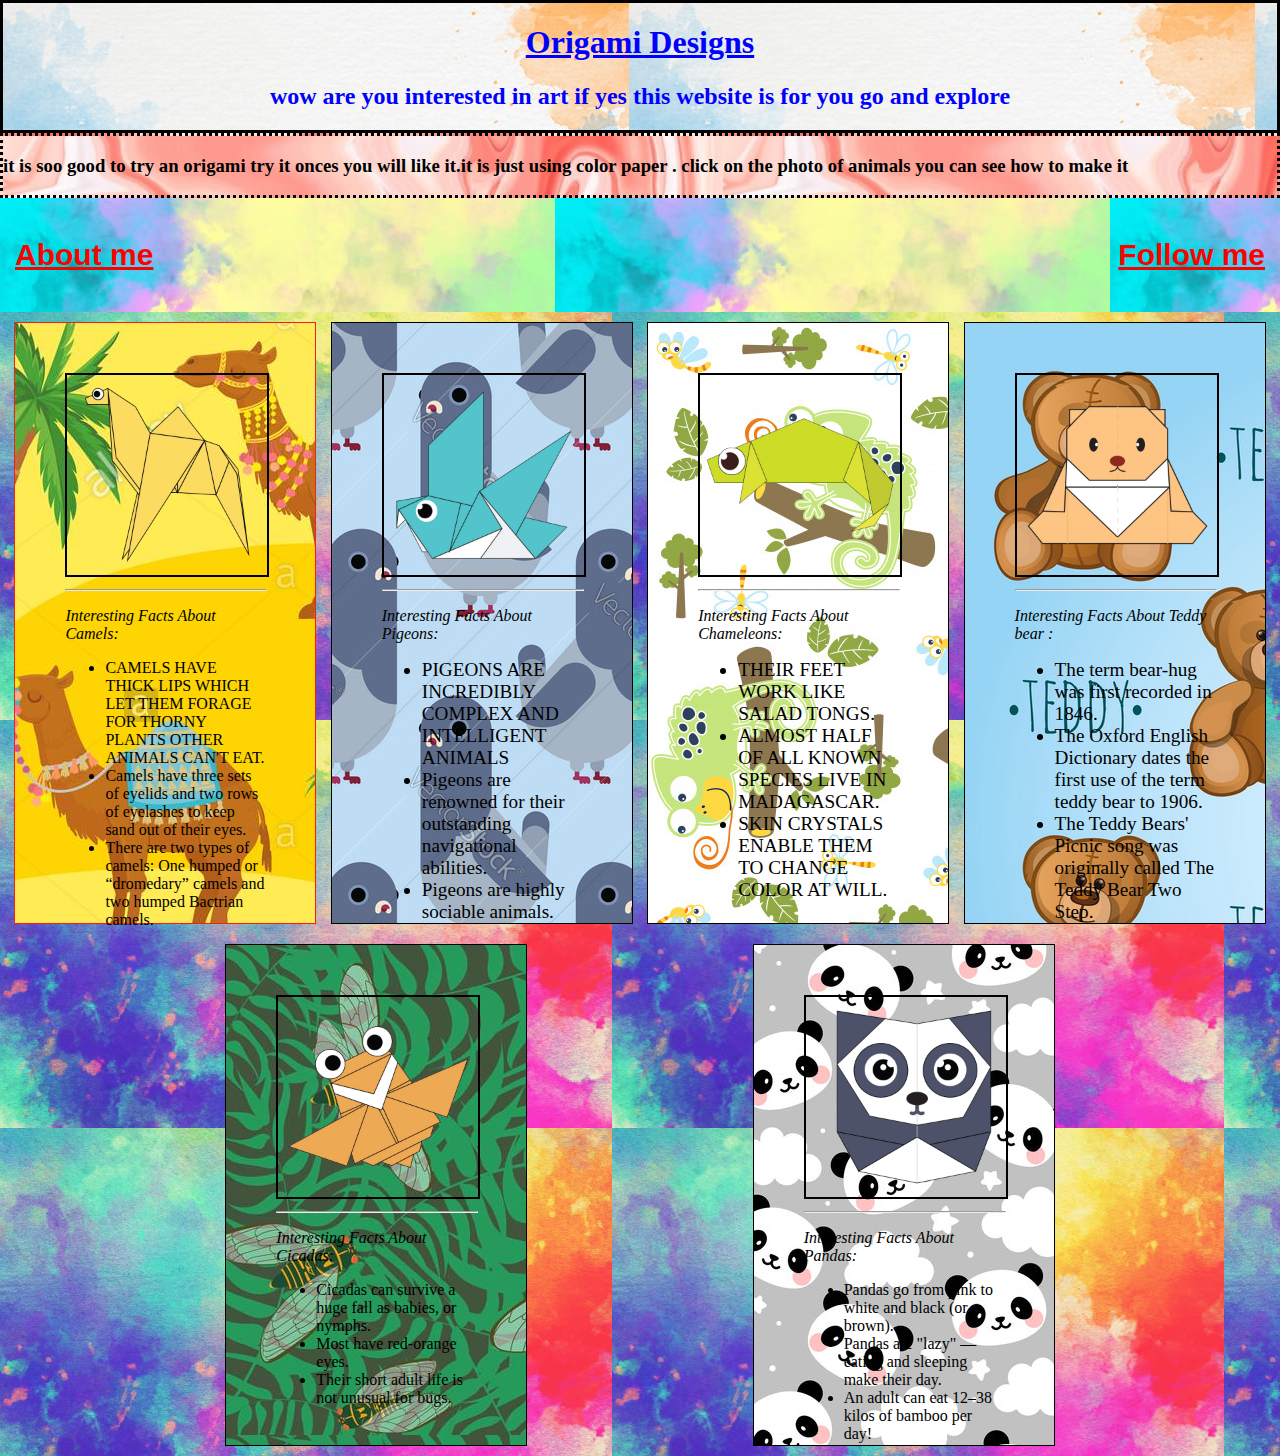
<file: index.html>
<!DOCTYPE html>
<html>

<head>
  <title>Origami Designs</title>

  <link rel="stylesheet" type="text/css" href="style.css" />
</head>

<body style="background-color: #9d2ae9;">

  <div class="head">
    <font color="blue">
      <h1><b><u>
            <center>Origami Designs</center>
          </u></b></h1>
      <h2>
        <center>wow are you interested in art if yes this website is for you go and explore</center>
      </h2>
    </font>

  </div>

  <div class="note">
    <font color="black">
      <h3>it is soo good to try an origami try it onces you will like it.it is just using color paper . click on the
        photo
        of animals you can see how to make it </h3>
    </font>
  </div>

  <div class="menu">
    <h2>
      <font color="red">
        <a href="about.html">About me </a>
    </h2>
    <h2>
      <a href="follow me.html">Follow me</a>
    </h2>
    </font>
    </h2>
  </div>

  <div class="grid">
    <div class="camel">
      <a href="http://origami.me/camel" target="_blank"><img src="camel.png" width=200 height=200></a>
      <hr width=200px>
      <p><i>Interesting Facts About Camels:</i></p>
      <ul>
        <li> CAMELS HAVE THICK LIPS WHICH LET THEM FORAGE FOR THORNY PLANTS OTHER ANIMALS CAN'T EAT.<br></li>
        <li> Camels have three sets of eyelids and two rows of eyelashes to keep sand out of their eyes.<br></li>
        <li>There are two types of camels: One humped or “dromedary” camels and two humped Bactrian camels.</li>
      </ul>
    </div>

    <div class="pigeon">
      <a href="http://origami.me/pigeon" target="_blank"><img src="pigeon.png" width=200 height=200></a>
      <hr width=200px>
      <p><i>Interesting Facts About Pigeons:</i></p>
      <ul>
        <BIG>
          <li>PIGEONS ARE INCREDIBLY COMPLEX AND INTELLIGENT ANIMALS</li>
          <li>Pigeons are renowned for their outstanding navigational abilities.</li>
          <li>Pigeons are highly sociable animals.</li>
        </BIG>
      </ul>
    </div>

    <div class="chameleon">
      <a href="http://origami.me/chameleon" target="_blank"><img src="chameleon.png" width=200 height=200></a>
      <hr width=200px>
      <font color="black">
        <p><i>Interesting Facts About Chameleons:</i></p>
        <ul>
          <BIG>
            <li> THEIR FEET WORK LIKE SALAD TONGS.<br></li>
            <li> ALMOST HALF OF ALL KNOWN SPECIES LIVE IN MADAGASCAR.<br></li>
            <li>SKIN CRYSTALS ENABLE THEM TO CHANGE COLOR AT WILL.</li>
          </BIG>
        </ul>
      </font>
    </div>

    <div class="teddy">
      <a href="http://origami.me/teddy-bear" target="_blank"><img src="teddy.png" width=200 height=200></a>
      <hr width=200px>
      <font color="black">
        <p><i>Interesting Facts About Teddy bear :</i></p>
        <ul>
          <BIG>
            <li> The term bear-hug was first recorded in 1846.<br></li>
            <li> The Oxford English Dictionary dates the first use of the term teddy bear to 1906.<br></li>
            <li>The Teddy Bears' Picnic song was originally called The Teddy Bear Two Step.</li>
          </BIG>
        </ul>
      </font>
    </div>

    <div class="cicada">
      <a href="http://origami.me/flying-cicada" target="_blank"><img src="cicada.png" width=200 height=200></a>
      <hr width=200px>
      <p><i>Interesting Facts About Cicadas:</i></p>
      <ul>
        <li> Cicadas can survive a huge fall as babies, or nymphs.<br></li>
        <li> Most have red-orange eyes.<br></li>
        <li>Their short adult life is not unusual for bugs.</li>

      </ul>
    </div>
    <div class="panda">
      <a href="http://origami.me/panda" target="_blank"><img src="panda.png" width=200 height=200></a>
      <hr width=200px>
      <p><i>Interesting Facts About Pandas:</i></p>
      <ul>
        <li> Pandas go from pink to white and black (or brown).<br></li>
        <li> Pandas are "lazy" — eating and sleeping make their day.<br></li>
        <li>An adult can eat 12–38 kilos of bamboo per day!</li>

      </ul>
    </div>


  </div>

</body>

</html>
</file>
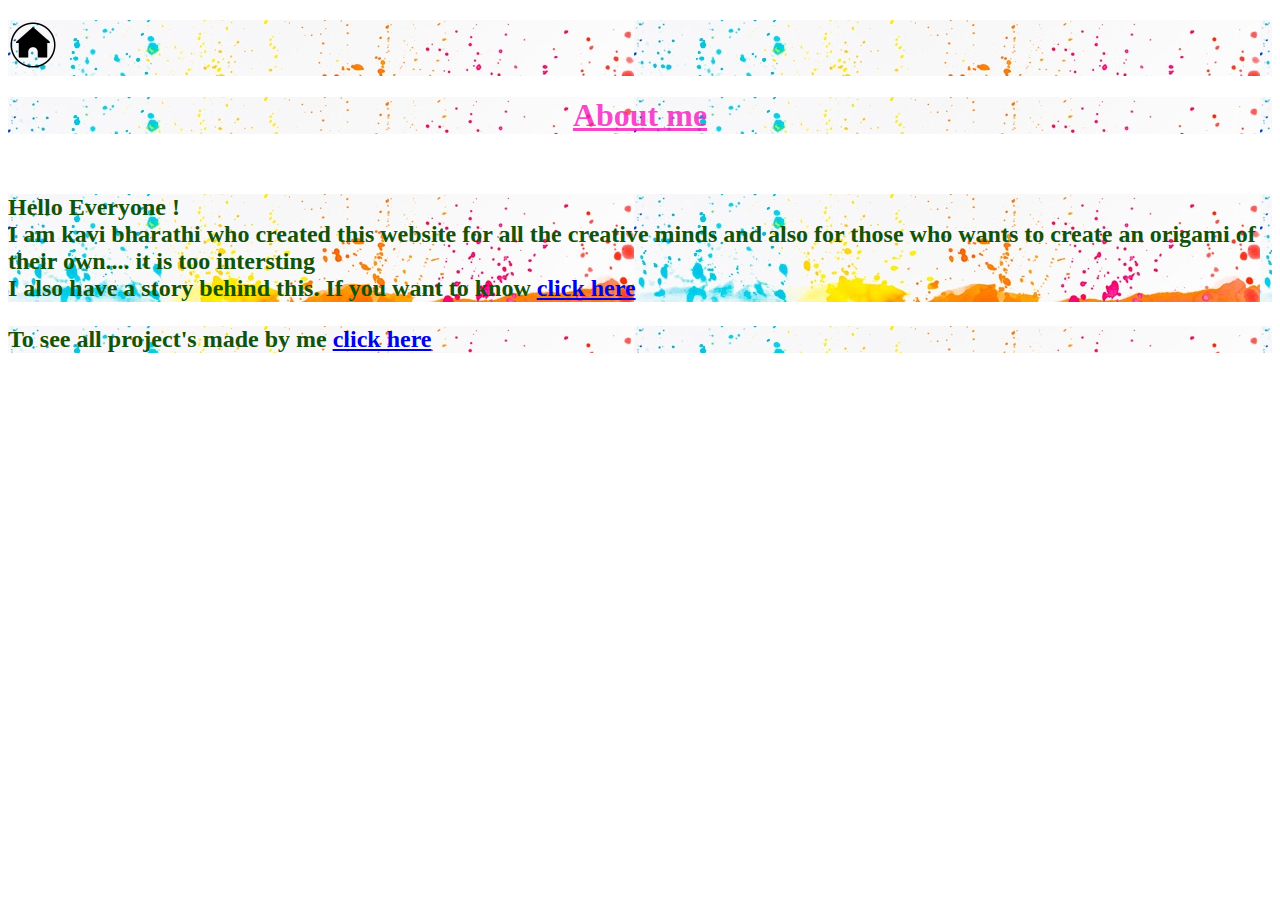
<file: about.html>
<!DOCTYPE html>
<html>

<head>
  <title>
    Origami designs
  </title>
  <style>
    h1 {
      color: rgba(245, 22, 189, 0.801);
      background-image: url("about\ me.jpg");
    }

    h2 {
      color: rgb(17, 83, 8);
      background-image: url("about\ me.jpg");
    }
  </style>
</head>
<div class="name">

  <body bgcolor="white ">
    <h2> <a href="index.html"><img src="home.png" width=50 height=50></a><br></h2>
    <h1><b><u>
          <center>About me </center>
        </u></b></h1><br>

    <h2>
      Hello Everyone !<br>
      I am kavi bharathi who created this website for all the creative minds and also for those
      who wants to create an origami of their own.... it is too intersting <br>
      I also have a story behind this. If you want to know <a href="story.html">click here </a><br>
      <h2>
        <p> To see all project's made by me <a href="https://kavi-bharathi-14.github.io/about-me/"> click here </a>
        </p>
      </h2>

    </h2>
    </h2>
</div>

</body>

</html>
</file>
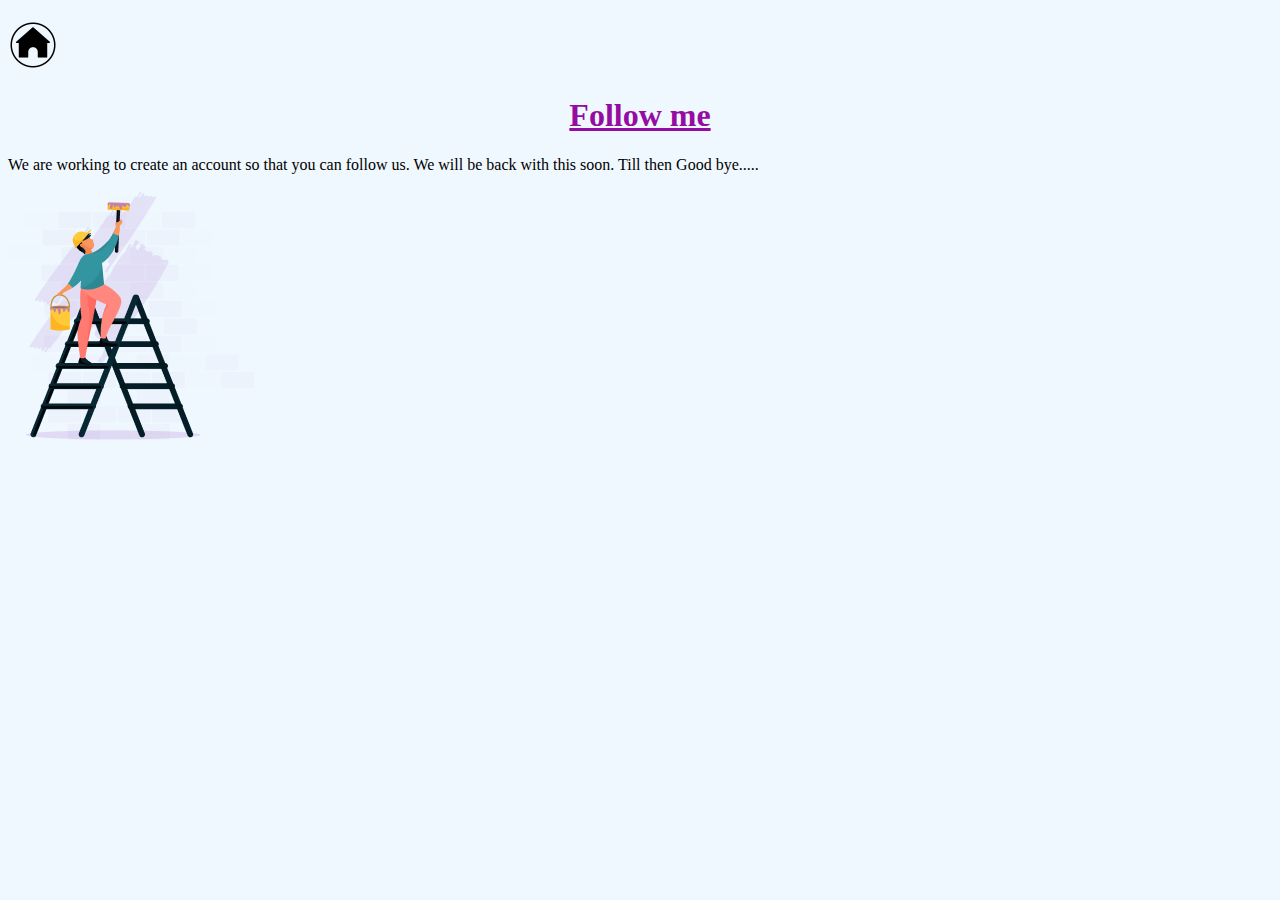
<file: follow me.html>
<!DOCTYPE html>
<html>

<head>
  <title>
    Origami designs
  </title>
  <style>
    h1 {
      color: rgb(149, 12, 161);
    }
  </style>
</head>

<body bgcolor="#F0F8FF">
  <h2> <a href="index.html"><img src="home.png" width=50 height=50></a><br></h2>
  <h1><b><u>
        <center>Follow me</center>
      </u></b></h1>
  We are working to create an account so that you can follow us. We will be back with this soon.
  Till then Good bye.....<br><br>

  <img src="construction.png">

</body>

</html>
</file>
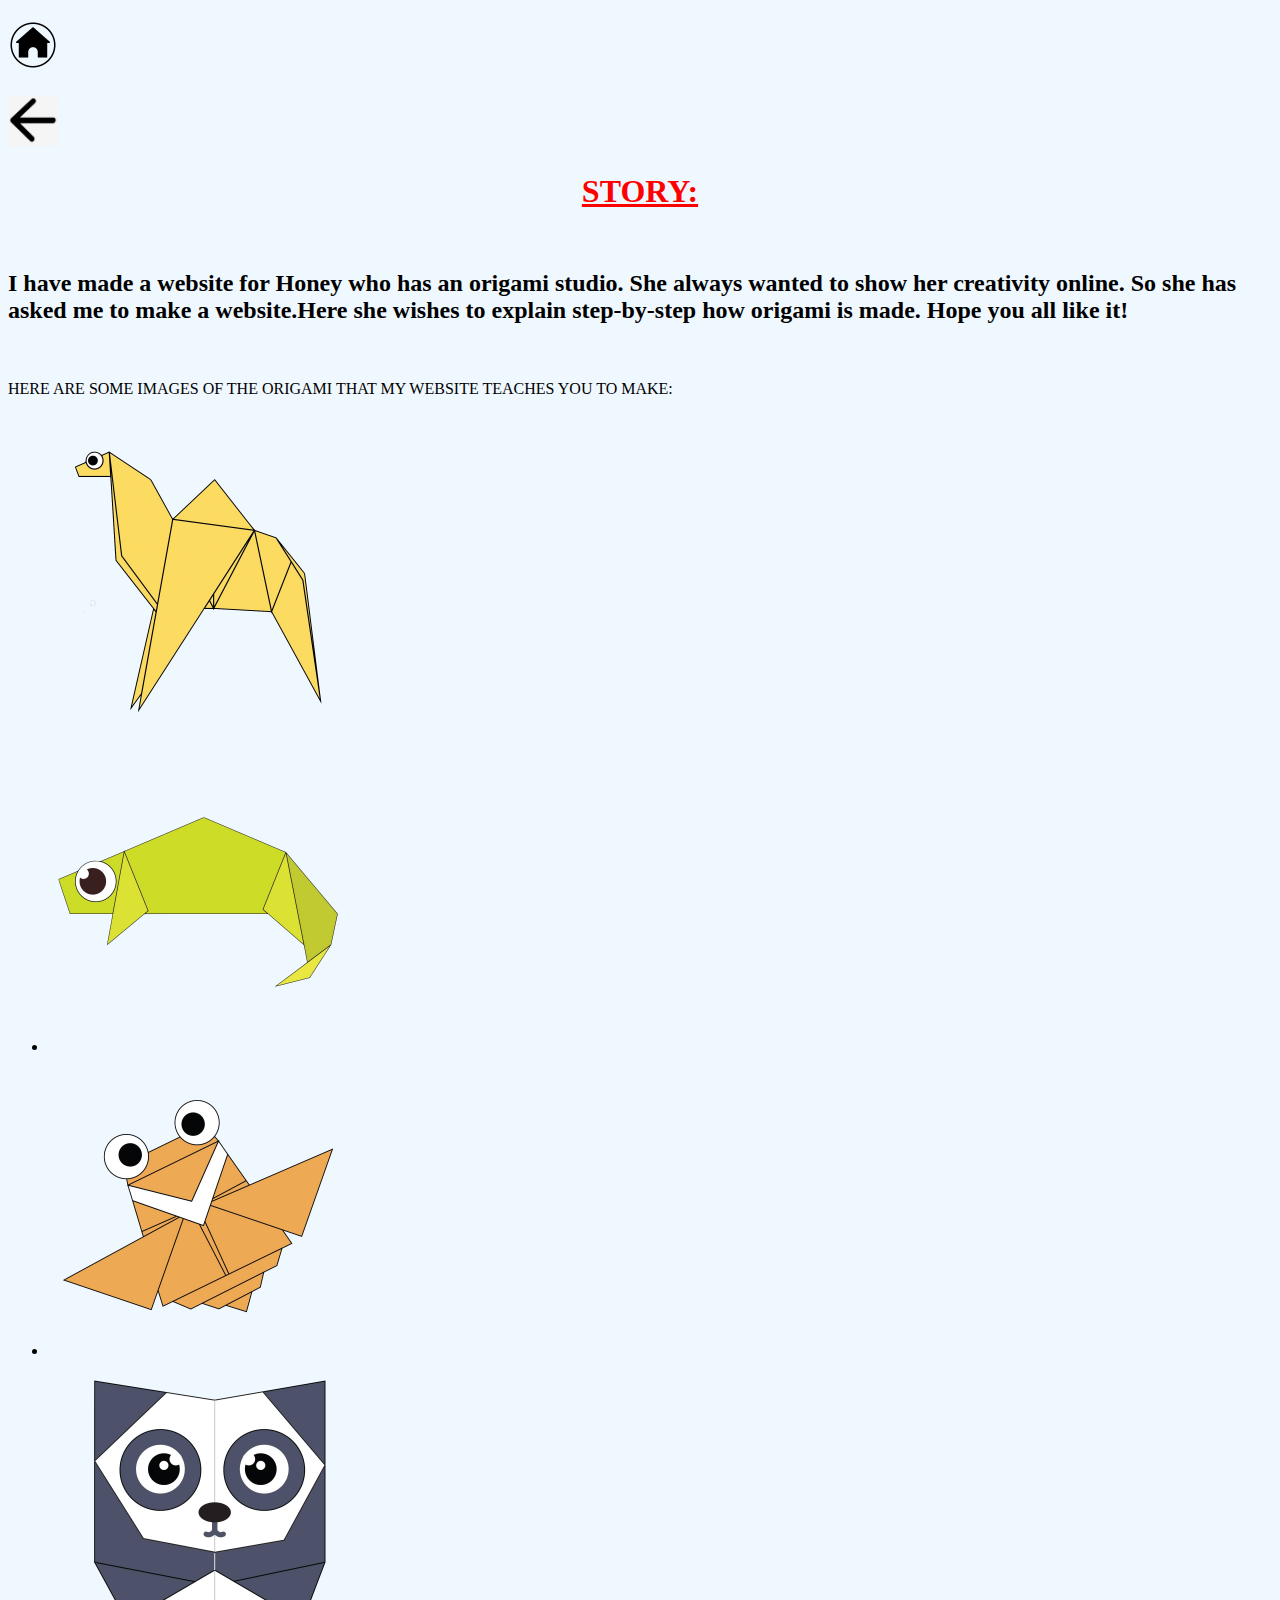
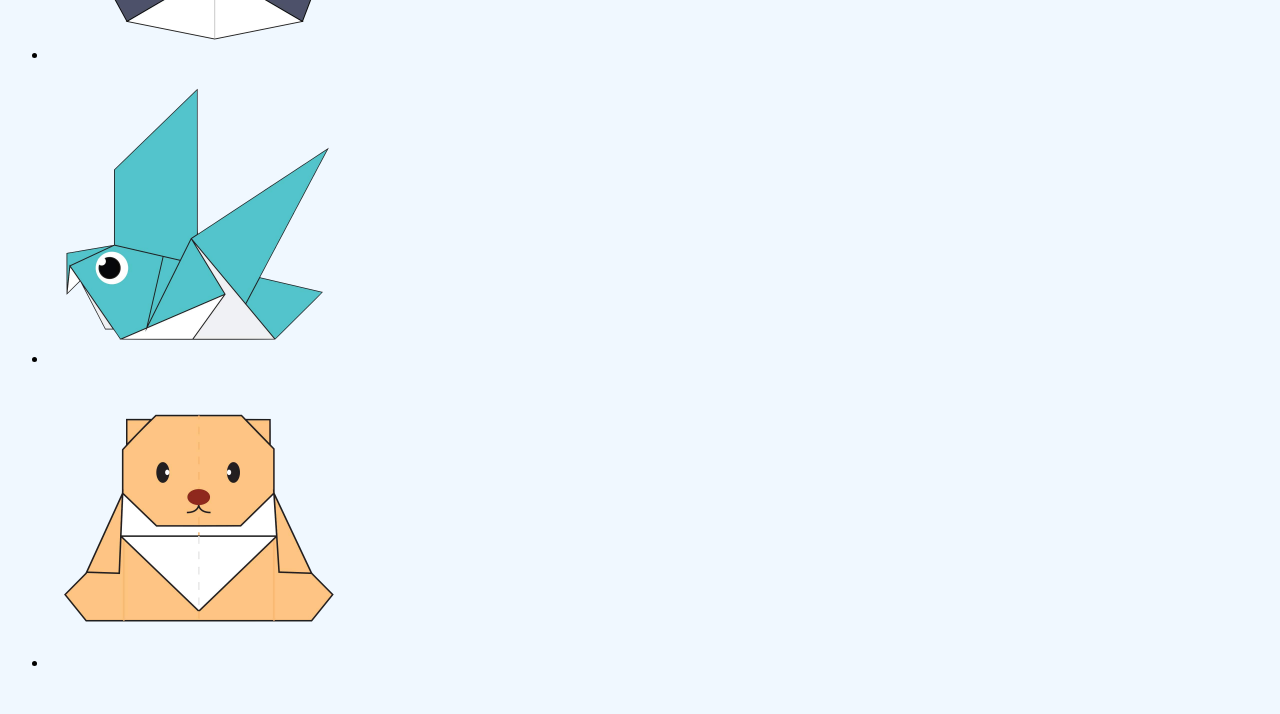
<file: story.html>
<!DOCTYPE html>
<html>

<head>
  <title>
    Origami designs
  </title>
  <style>
    h1 {
      color: red;
    }
  </style>
</head>

<body bgcolor="#F0F8FF">
  <h2> <a href="index.html"><img src="home.png" width=50 height=50></a><br></h2>
  <h2> <a href="about.html"><img src="back.png" width=50 height=50></a><br></h2>
  <h1><b><u>
        <center>STORY:</center>
      </u></b></h1><br>
  <h2>I have made a website for Honey who has an origami studio. She always wanted to show her creativity online.
    So she has asked me to make a website.Here she wishes to explain step-by-step how origami is made.
    Hope you all like it!</h2>
  <br><br>
  HERE ARE SOME IMAGES OF THE ORIGAMI THAT MY WEBSITE TEACHES YOU TO MAKE:<br><br>
  <ul>
    <p> <img src="camel.png" width=300 height=300 /><br></li>
      <li><img src="chameleon.png" width=300 height=300 /><br></li>
      <li><img src="cicada.png" width=300 height=300 /><br></li>
      <li><img src="panda.png" width=300 height=300 /><br></li>
      <li> <img src="pigeon.png" width=300 height=300 /><br></li>
      <li> <img src="teddy.png" width=300 height=300 /><br></li>
  </ul><Br>

</body>

</html>
</file>
<file: style.css>
.head{
      
  background-color:rgb(3, 26, 16);
  border:solid;
  background-image:url("backgr.jpg");
   }

   .note{
     background-color: rgba(0, 247, 255, 0.733);
     border: dotted;
     background-image: url("c.jpg");
   }
   .menu{
   background-color:gold;
   display: flex;
   justify-content:space-between;
   background-image: url("b.jpg");
   padding:15px;
   font-size:20px;
   font-family:sans-serif;
   font-weight: 400;
}
 body{
 margin: 0px;

}

.grid {
  background: rgb(207, 33, 33);
  background-color: #e69bf5;
  display: flex;
  justify-content: last baseline;
 justify-content:space-evenly;
  text-align: left;
  flex-wrap: wrap;
  background-image: url("happy.jpg");
}
 .grid  img{
border: 2px solid #000000;
 }
.camel {
  border: 1px solid rgb(243, 31, 31);
  margin-top: 10px;
  margin-bottom: 10px;
  width: 200px;
  height: 500px;
  padding: 50px;
  background-color:#f30e0e;
  background-image: url("camel\ b.jpg");
}


.chameleon {
  border: 1px solid black;
  margin-top: 10px;
  margin-bottom: 10px;
  width: 200px;
  height: 500px;
  padding: 50px;
  background-color:#e3fc05;
  background-image: url("ca.jpg");
 
}

.cicada {
  border: 1px solid black;
  margin-top: 10px;
  margin-bottom: 10px;
  width: 200px;
  height: 400px;
  padding: 50px;
  background-color:#1121ff;
  background-image: url("d.jpg");
}

.panda {
  border: 1px solid black;
  margin-top: 10px;
  margin-bottom: 10px;
  width: 200px;
  height: 400px;
  padding: 50px;
  background-color:#8018e0;
  background-image: url("pa.jpg");
}

.pigeon {
  border: 1px solid black;
  margin-top: 10px;
  margin-bottom: 10px;
  width: 200px;
  height: 500px;
  padding: 50px;
  background-color:#f3480e;
  background-image: url("pi.jpg");
}

.teddy {
  border: 1px solid black;
  margin-top: 10px;
  margin-bottom: 10px;
  width: 200px;
  height: 500px;
  padding: 50px;
  background-color:#3bf10d;
  background-image: url("ted.jpg");
}

.origami {

  border-radius: 20px;
  padding: 30px;
  margin: 25px;
  width: 310px;
}
a:link{
  color:red
}
a:visited{
  color: gold;
}
.teddy:hover{
transform: scale(1.3) ;
}
.camel:hover{
  transform: scale(1.3);
}
.chameleon:hover{
  transform: scale(1.3);
}
.pigeon:hover{
  transform: scale(1.3);
}
.cicada:hover{
  transform: scale(1.3);
}
.panda:hover{
  transform: scale(1.3);
}
</file>
